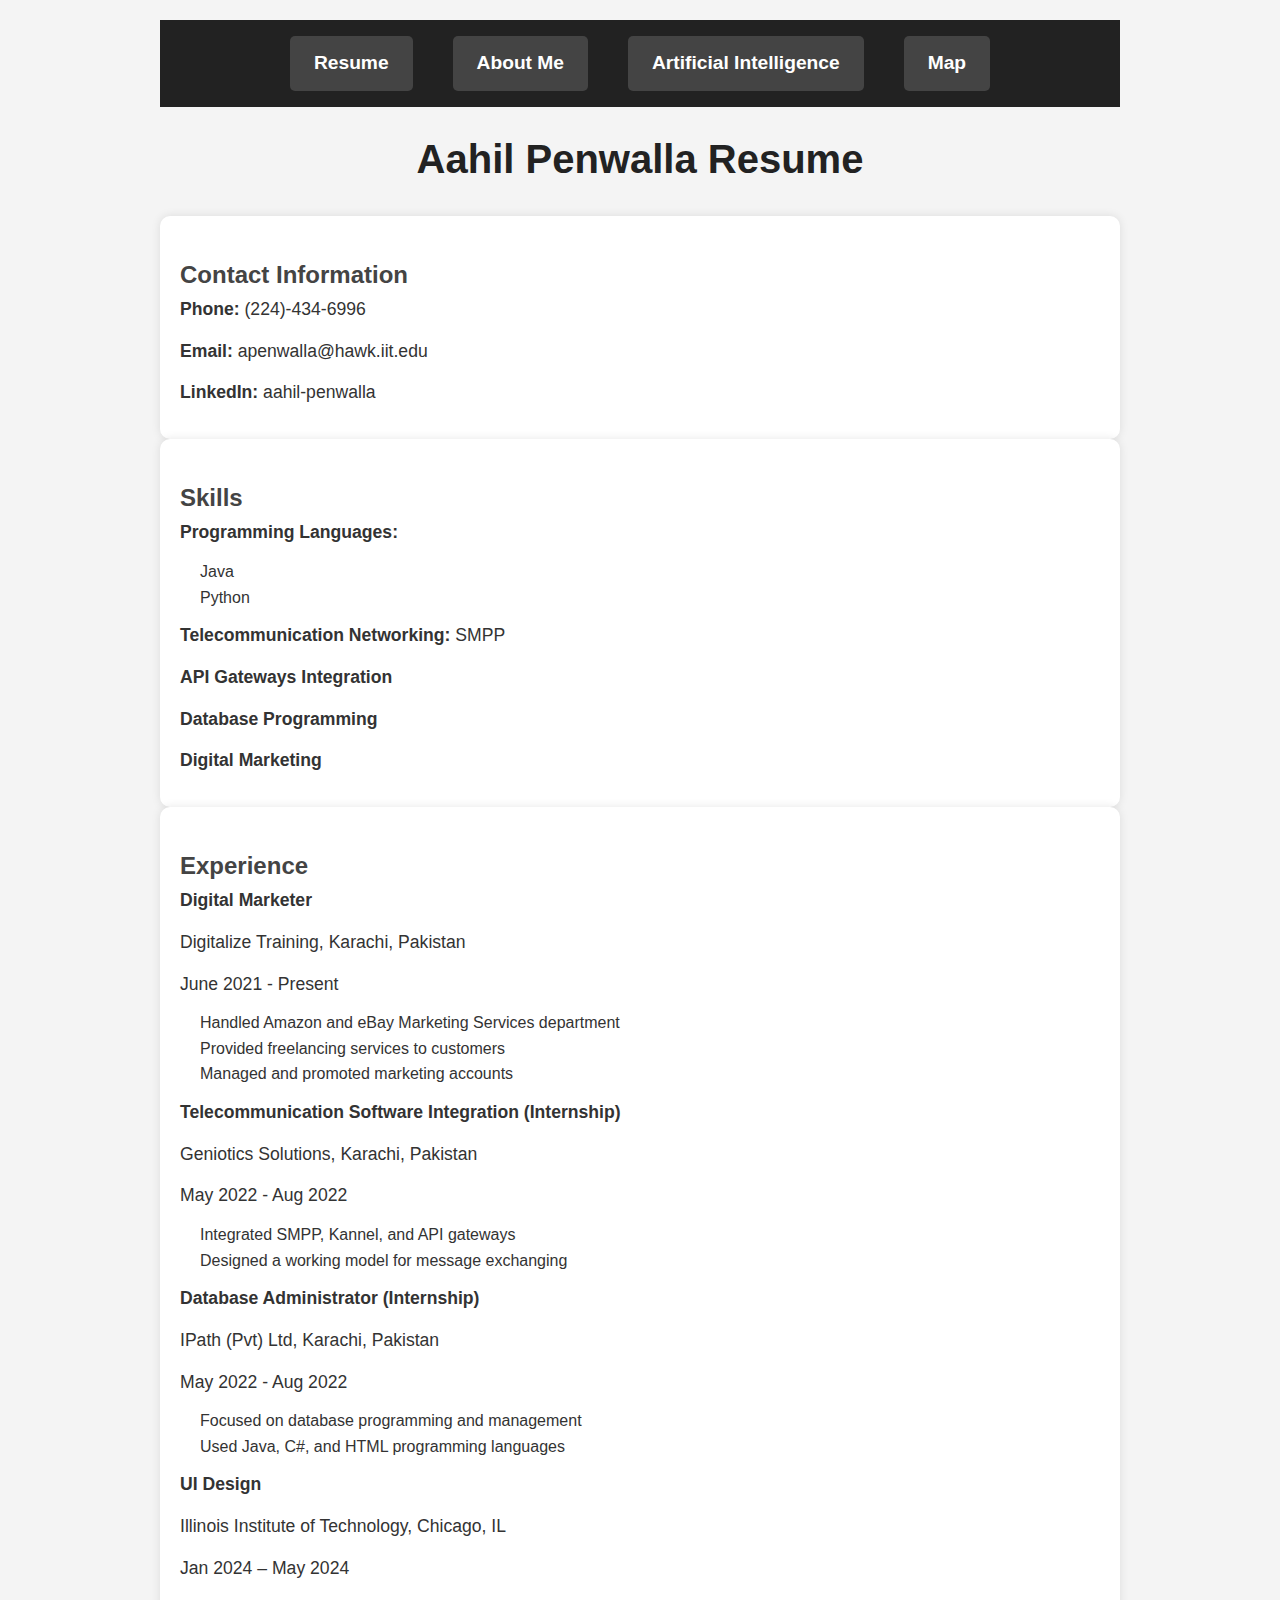
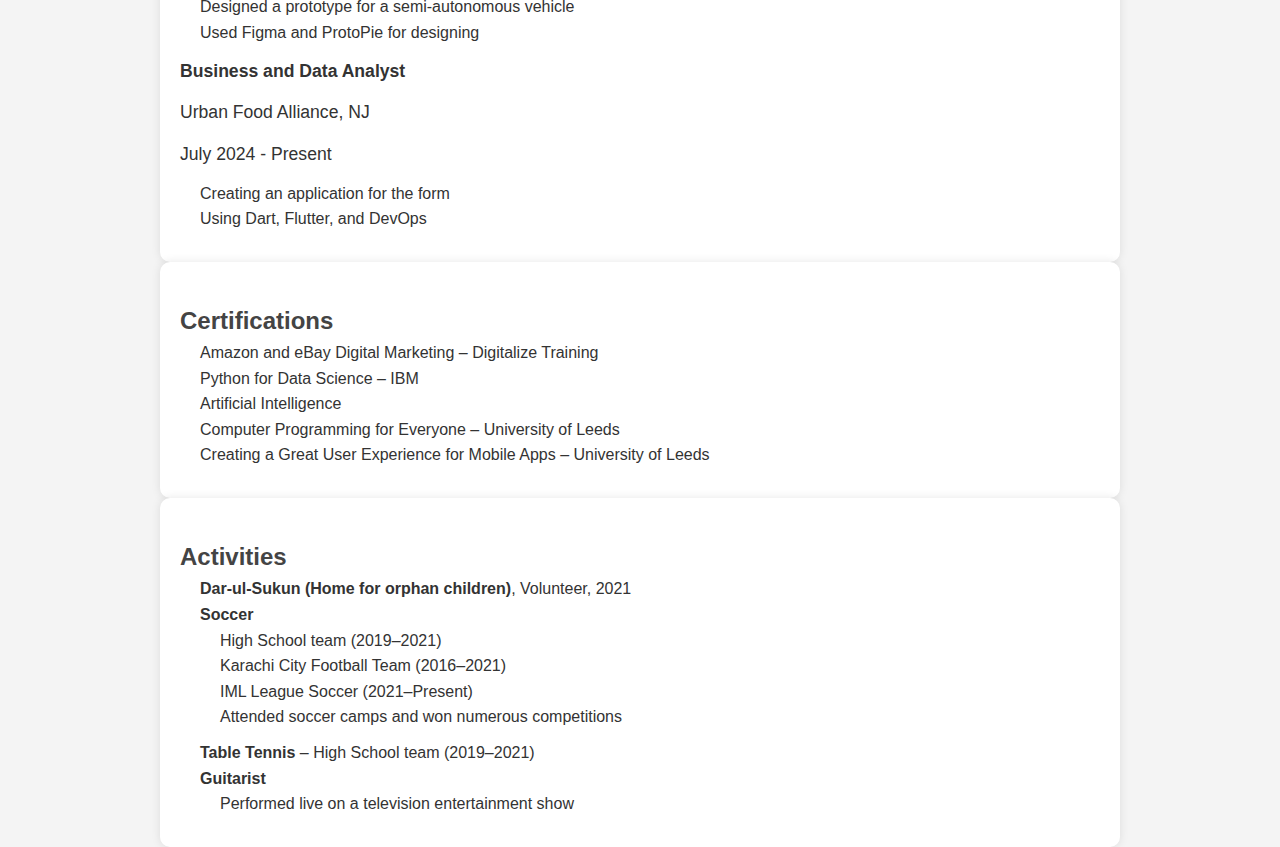
<file: index.html>
<!DOCTYPE html>
<html lang="en">
<head>
  <meta charset="UTF-8">
  <meta name="viewport" content="width=device-width, initial-scale=1.0">
  <title>Aahil Penwalla Resume</title>
  <link rel="stylesheet" href="css/reset.css">
  <link rel="stylesheet" href="css/styles.css">
  <script src="js/script.js" defer></script>
</head>

<body>
  <nav>
    <ul>
      <li><a href="index.html">Resume</a></li>
      <li><a href="aboutme.html">About Me</a></li>
      <li><a href="artificialintelligence.html">Artificial Intelligence</a></li>
      <li><a href="map.html">Map</a></li>
    </ul>
  </nav>

  <h1>Aahil Penwalla Resume</h1>

  <section class="resume">
    <h2>Contact Information</h2>
    <p><strong>Phone:</strong> (224)-434-6996</p>
    <p><strong>Email:</strong> apenwalla@hawk.iit.edu</p>
    <p><strong>LinkedIn:</strong> aahil-penwalla</p>
  </section>

  <section class="resume">
    <h2>Skills</h2>
    <p><strong>Programming Languages:</strong></p>
    <ul>
      <li>Java</li>
      <li>Python</li>
    </ul>
    <p><strong>Telecommunication Networking:</strong> SMPP</p>
    <p><strong>API Gateways Integration</strong></p>
    <p><strong>Database Programming</strong></p>
    <p><strong>Digital Marketing</strong></p>
  </section>

  <section class="resume">
    <h2>Experience</h2>

    <p><strong>Digital Marketer</strong></p>
    <p>Digitalize Training, Karachi, Pakistan</p>
    <p>June 2021 - Present</p>
    <ul>
      <li>Handled Amazon and eBay Marketing Services department</li>
      <li>Provided freelancing services to customers</li>
      <li>Managed and promoted marketing accounts</li>
    </ul>

    <p><strong>Telecommunication Software Integration (Internship)</strong></p>
    <p>Geniotics Solutions, Karachi, Pakistan</p>
    <p>May 2022 - Aug 2022</p>
    <ul>
      <li>Integrated SMPP, Kannel, and API gateways</li>
      <li>Designed a working model for message exchanging</li>
    </ul>

    <p><strong>Database Administrator (Internship)</strong></p>
    <p>IPath (Pvt) Ltd, Karachi, Pakistan</p>
    <p>May 2022 - Aug 2022</p>
    <ul>
      <li>Focused on database programming and management</li>
      <li>Used Java, C#, and HTML programming languages</li>
    </ul>

    <p><strong>UI Design</strong></p>
    <p>Illinois Institute of Technology, Chicago, IL</p>
    <p>Jan 2024 – May 2024</p>
    <ul>
      <li>Designed a prototype for a semi-autonomous vehicle</li>
      <li>Used Figma and ProtoPie for designing</li>
    </ul>

    <p><strong>Business and Data Analyst</strong></p>
    <p>Urban Food Alliance, NJ</p>
    <p>July 2024 - Present</p>
    <ul>
      <li>Creating an application for the form</li>
      <li>Using Dart, Flutter, and DevOps</li>
    </ul>
  </section>

  <section class="resume">
    <h2>Certifications</h2>
    <ul>
      <li>Amazon and eBay Digital Marketing – Digitalize Training</li>
      <li>Python for Data Science – IBM</li>
      <li>Artificial Intelligence</li>
      <li>Computer Programming for Everyone – University of Leeds</li>
      <li>Creating a Great User Experience for Mobile Apps – University of Leeds</li>
    </ul>
  </section>

  <section class="resume">
    <h2>Activities</h2>
    <ul>
      <li><strong>Dar-ul-Sukun (Home for orphan children)</strong>, Volunteer, 2021</li>
      <li><strong>Soccer</strong>
        <ul>
          <li>High School team (2019–2021)</li>
          <li>Karachi City Football Team (2016–2021)</li>
          <li>IML League Soccer (2021–Present)</li>
          <li>Attended soccer camps and won numerous competitions</li>
        </ul>
      </li>
      <li><strong>Table Tennis</strong> – High School team (2019–2021)</li>
      <li><strong>Guitarist</strong>
        <ul>
          <li>Performed live on a television entertainment show</li>
        </ul>
      </li>
    </ul>
  </section>
</body>
</html>
</file>
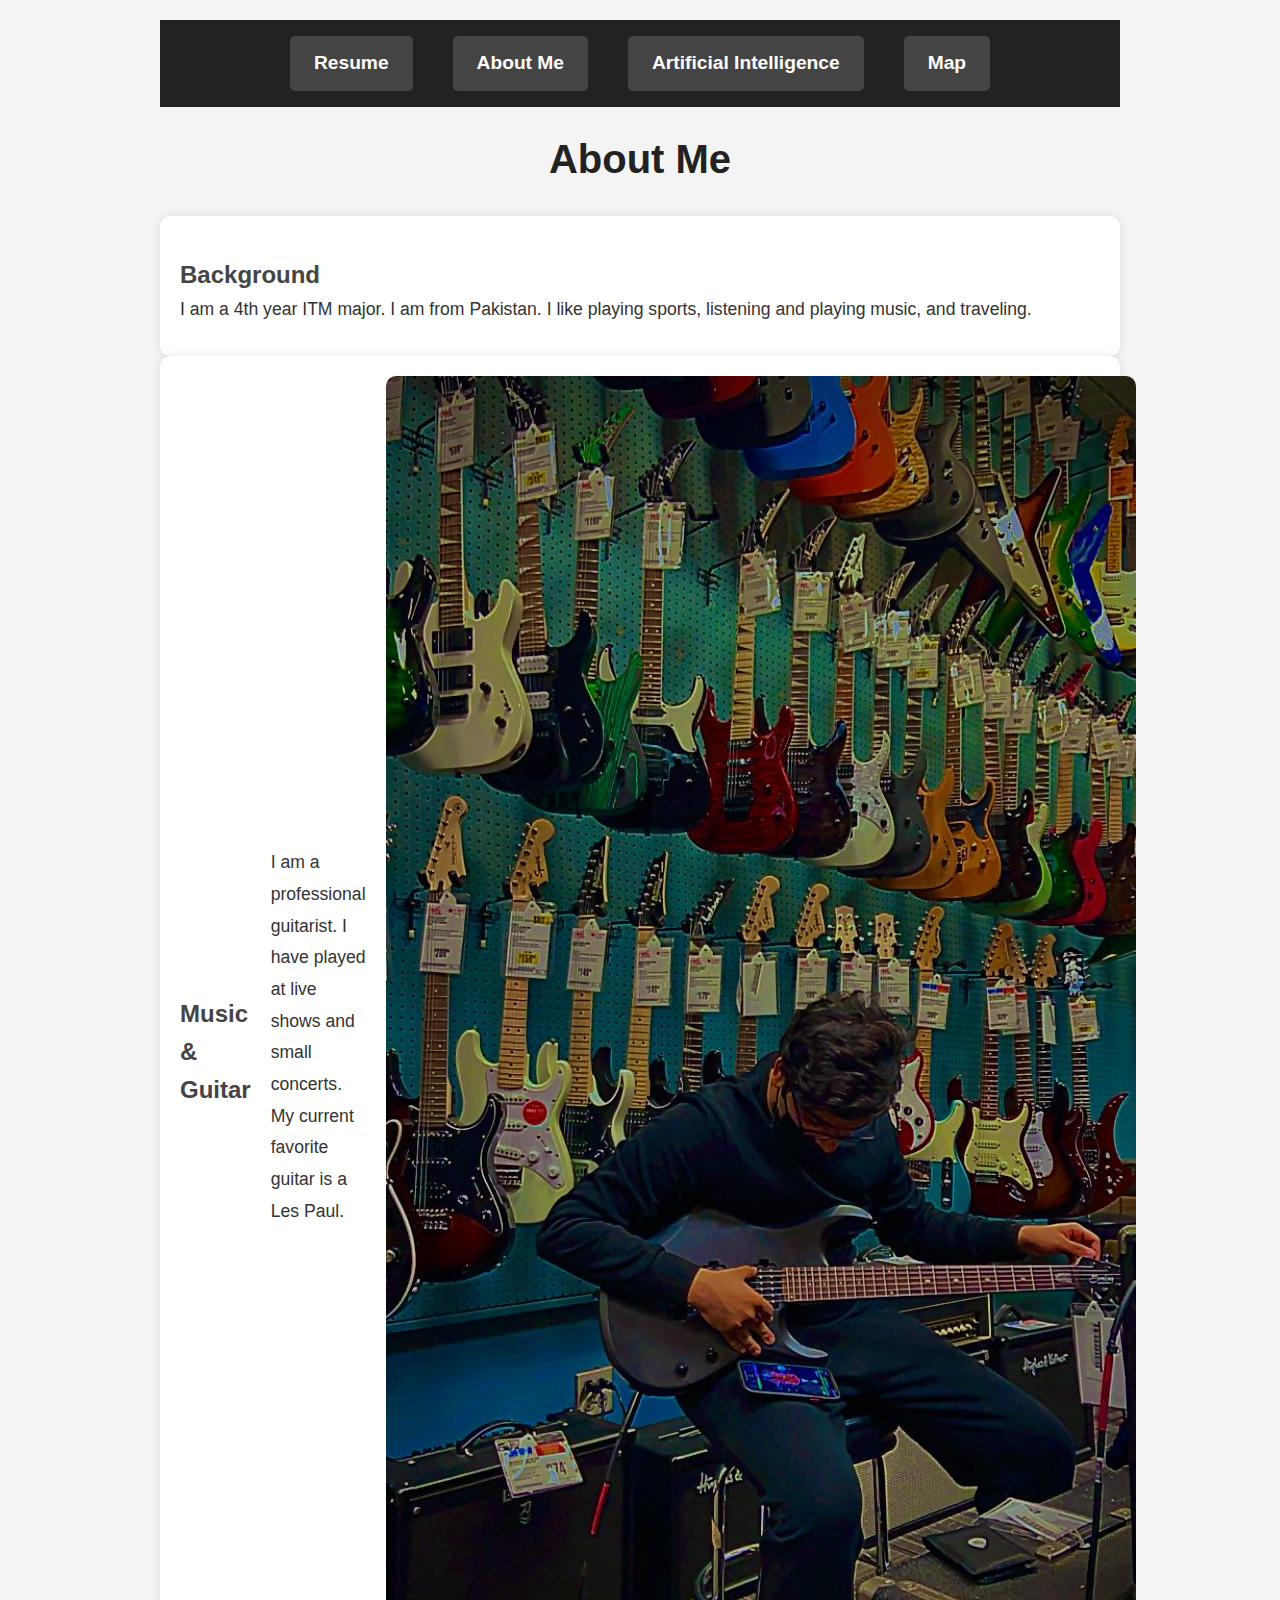
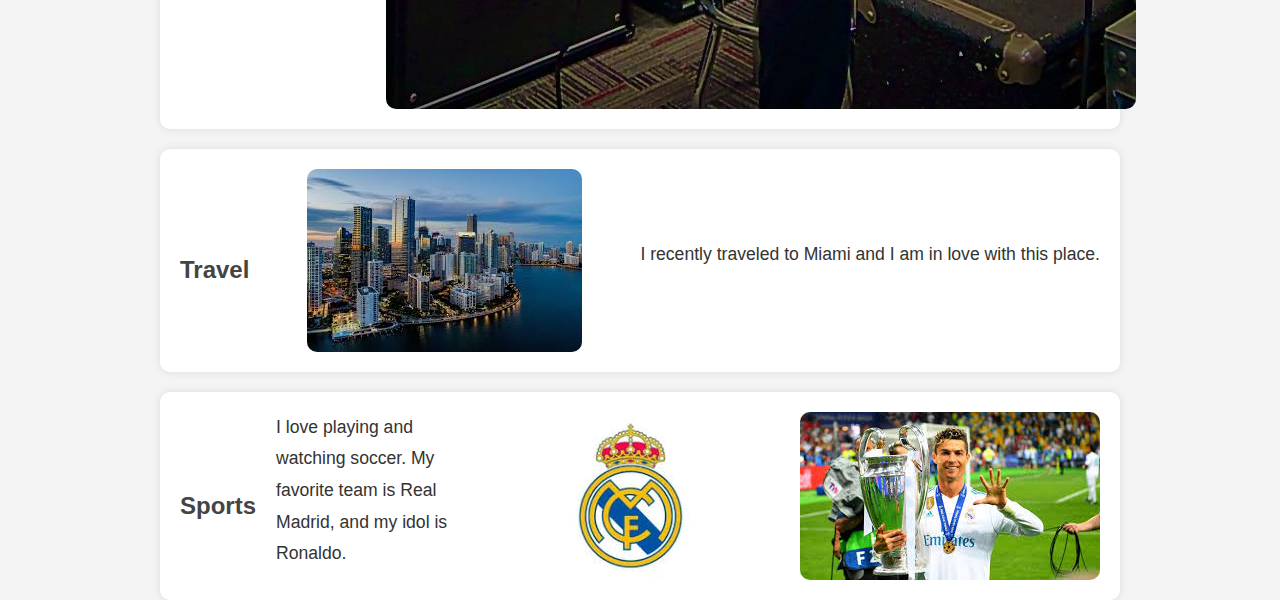
<file: aboutme.html>
<!DOCTYPE html>
<html lang="en">
<head>
  <meta charset="UTF-8">
  <meta name="viewport" content="width=device-width, initial-scale=1.0">
  <title>About Me</title>
  <link rel="stylesheet" href="css/reset.css">
  <link rel="stylesheet" href="css/styles.css">
  <script src="js/script.js" defer></script>
</head>

<body>
  <nav>
    <ul>
      <li><a href="index.html">Resume</a></li>
      <li><a href="aboutme.html">About Me</a></li>
      <li><a href="artificialintelligence.html">Artificial Intelligence</a></li>
      <li><a href="map.html">Map</a></li>
    </ul>
  </nav>

  <h1>About Me</h1>

  <section class="about-container">
    <h2>Background</h2>
    <p>I am a 4th year ITM major. I am from Pakistan. I like playing sports, listening and playing music, and traveling.</p>
  </section>

  <section class="about-container about-section">
    <h2>Music & Guitar</h2>
    <p>I am a professional guitarist. I have played at live shows and small concerts. My current favorite guitar is a Les Paul.</p>
    <img src="media/guitar.JPG" alt="Picture of Aahil playing guitar">
  </section>

  <section class="about-container about-section">
    <h2>Travel</h2>
    <img src="media/miami.jpeg" alt="A beautiful view of Miami">
    <p>I recently traveled to Miami and I am in love with this place.</p>
  </section>

  <section class="about-container about-section">
    <h2>Sports</h2>
    <p>I love playing and watching soccer. My favorite team is Real Madrid, and my idol is Ronaldo.</p>
    <img src="media/realmadrid.jpeg" alt="Real Madrid">
    <img src="media/ronaldo.jpeg" alt="Ronaldo">
  </section>
</body>
</html>
</file>
<file: css/styles.css>
/* Importing a Google Font */
@import url('https://fonts.googleapis.com/css2?family=Roboto:wght@300;400;700&display=swap');

/* General Reset */
* {
  box-sizing: border-box;
  margin: 0;
  padding: 0;
}

/* Body Styling */
body {
  font-family: 'Roboto', 'Helvetica Neue', Helvetica, Arial, sans-serif;
  background-color: #f4f4f4;
  color: #333;
  line-height: 1.6;
  padding: 20px;
}

/* Navigation Bar */
nav {
  background: #222;
  text-align: center;
  padding: 1rem;
  margin-bottom: 20px;
  width: 100%;
}

nav ul {
  list-style: none;
  display: flex;
  flex-direction: column;
  justify-content: center;
  gap: 15px;
  padding: 0;
  margin: 0;
}

nav ul li a {
  display: block;
  text-decoration: none;
  color: white;
  font-size: 1.3rem;
  font-weight: bold;
  padding: 10px 20px;
  transition: background 0.3s, color 0.3s;
  border-radius: 5px;
  background: #444;
}

nav ul li a:hover {
  background: #f4a261;
  color: #222;
}

/* Headings */
h1 {
  font-size: 2rem;
  text-align: center;
  margin-bottom: 20px;
  color: #222;
}

h2 {
  font-size: 1.5rem;
  margin-top: 20px;
  color: #444;
}

/* Content Styling */
p, ul {
  font-size: 1rem;
  margin-bottom: 10px;
}

ul {
  padding-left: 20px;
}

/* Resume, About, and AI Layout */
.resume,
.about-container,
.ai-container {
  max-width: 100%;
  background: white;
  padding: 20px;
  border-radius: 10px;
  box-shadow: 0 0 10px rgba(0, 0, 0, 0.1);
  margin: auto;
}

/* About Page Styling */
.about-section {
  display: flex;
  flex-direction: column;
  align-items: center;
  gap: 20px;
  margin-bottom: 20px;
  text-align: center;
}

.about-section img {
  max-width: 100%;
  height: auto;
  border-radius: 10px;
}

.about-section p {
  font-size: 1.1rem;
}

/* AI Page Styling */
.ai-video,
.ai-image {
  text-align: center;
  margin: 20px 0;
}

.ai-video video,
.ai-image img {
  max-width: 100%;
  height: auto;
  border-radius: 10px;
}

/* MEDIA QUERY 1 – Tablets and small screens (min-width: 600px) */
@media (min-width: 600px) {
  h1 {
    font-size: 2.2rem;
    text-align: center;
    margin-bottom: 25px;
  }

  .ai-container {
    padding: 25px;
    border-radius: 12px;
    background-color: #ffffff;
    box-shadow: 0 0 10px rgba(0, 0, 0, 0.1);
  }

  nav ul li a {
    font-size: 1.2rem;
    padding: 12px 24px;
  }

  video,
  img {
    border-radius: 12px;
    max-width: 90%;
  }

  p {
    font-size: 1.1rem;
    line-height: 1.8;
  }
}

/* MEDIA QUERY 2 – Desktops and large screens (min-width: 900px) */
@media (min-width: 900px) {
  body {
    max-width: 1000px;
    margin: auto;
  }

  nav ul {
    flex-direction: row;
    justify-content: center;
    gap: 40px;
  }

  h1 {
    font-size: 2.5rem;
  }

  .ai-container {
    display: flex;
    gap: 30px;
    align-items: center;
  }

  .ai-container p,
  .ai-container video,
  .ai-container img {
    flex: 1;
  }

  .about-section {
    flex-direction: row;
    justify-content: space-between;
    text-align: left;
  }
}
</file>
